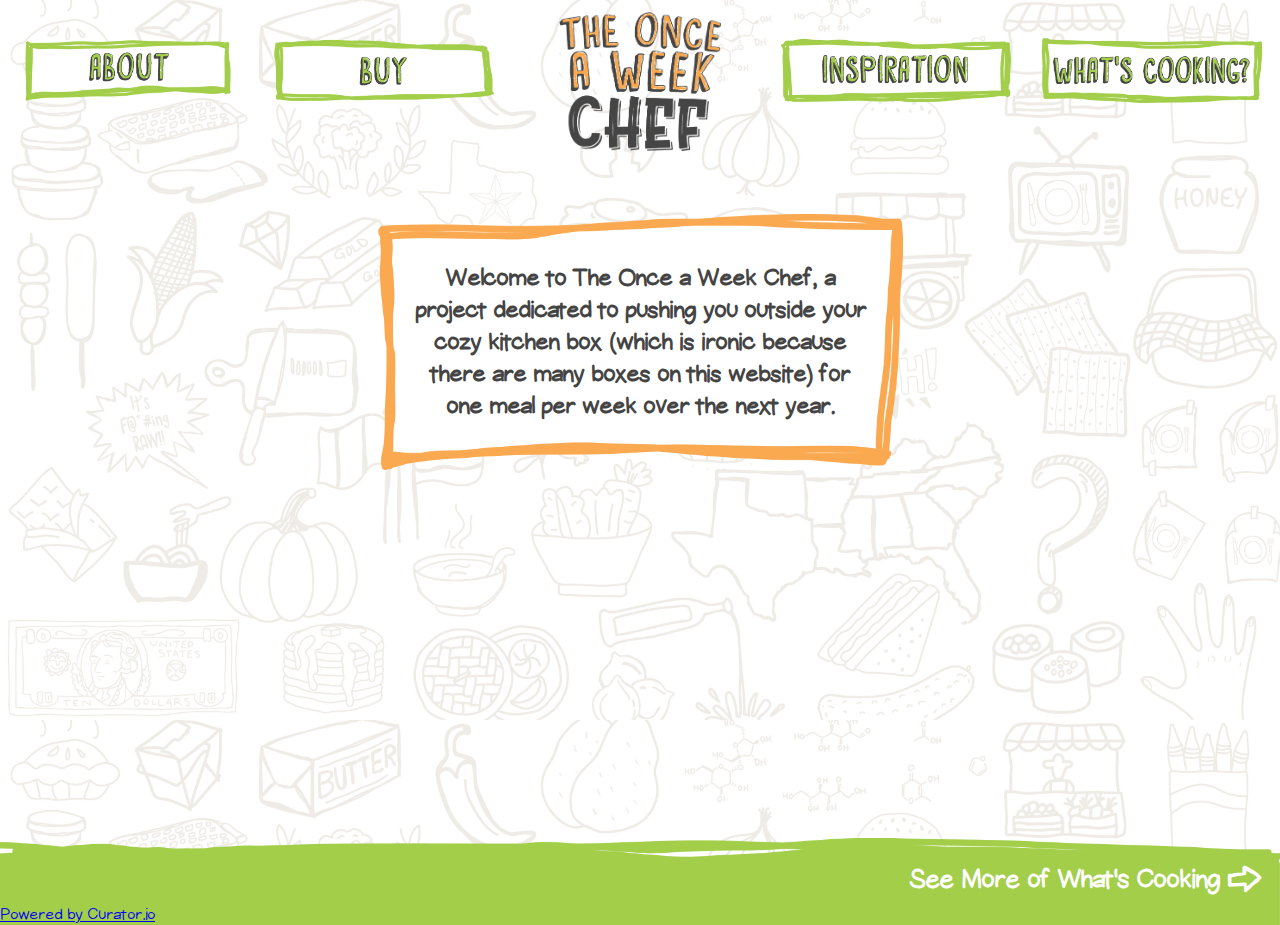
<file: index.html>
<!DOCTYPE HTML>
<html lang = "en">

<head>
  <!-- basic.html -->
  <title>The Once a Week Chef</title>
  <meta charset = "UTF-8" />
  <link rel="stylesheet" href="main.css">
</head>
<body>

<div class="content-container">
    <nav>
      <div class="top-nav">
        <div class="nav-button">
          <a href="about.html"><div class="about-full nav-link"></div></a>
        </div>
        <div class="nav-button">
          <a href="buy.html"><div class="buy-full nav-link"></div></a>
        </div>
        <div class="nav-button">
          <a href="index.html"><img class="name-img" src="img/name-mark.png" alt="The Once a Week Chef"></a>
        </div>
        <div class="nav-button">
          <a href="inspiration.html"><div class="inspiration-full nav-link"></div></a>
        </div>
        <div class="nav-button">
          <a href="whatscooking.html"><div class="cooking-full nav-link"></div></a>
        </div>
      </div>
    </nav>
    <div class="hometext-container">
          <h2>Welcome to The Once a Week Chef, a project dedicated to pushing you outside your cozy kitchen box (which is ironic because there are many boxes on this website) for one meal per week over the next year.</h2>

    </div>
    <div class="featuredfeed-container">
      <div class="whatscooking-linkcontainer">
          <div class="whatscooking-link"><a href="whatscooking.html"><h3>See More of What's Cooking <span class="arrow">&#xe800;</span></h3></a></div>
      </div>
      <div id="curator-feed-homepagefeatured-layout"><a href="https://curator.io" target="_blank" class="crt-logo crt-tag">Powered by Curator.io</a></div>
    </div>
</div>
<script src="script.js"></script>
</body>
</html>
</file>
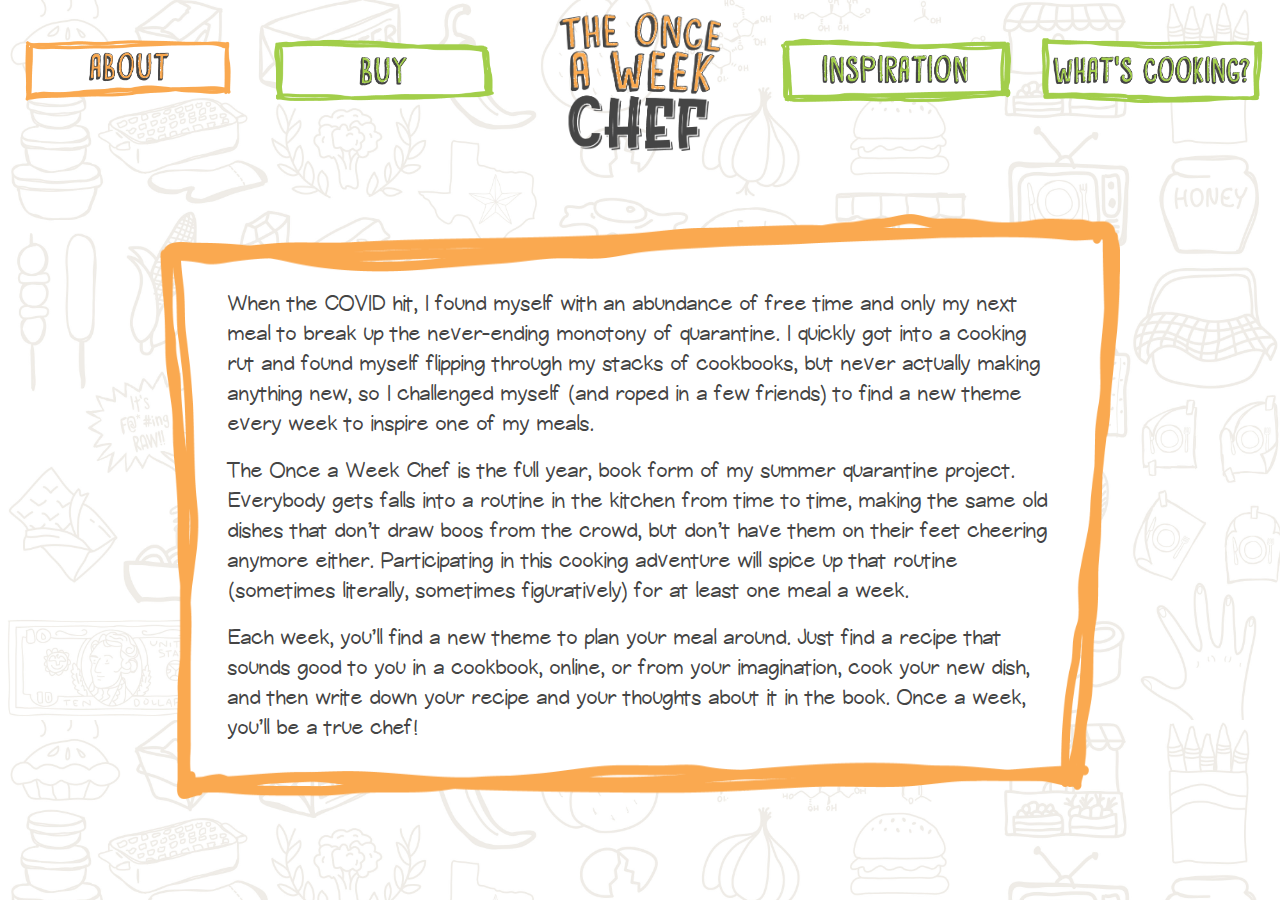
<file: about.html>
<!DOCTYPE HTML>
<html lang = "en">

<head>
  <!-- basic.html -->
  <title>The Once a Week Chef</title>
  <meta charset = "UTF-8" />
  <link rel="stylesheet" href="main.css">
</head>
<body>

  <nav>
    <div class="top-nav">
      <div class="nav-button">
        <a href="about.html"><div class="about-full nav-link active"></div></a>
      </div>
      <div class="nav-button">
        <a href="buy.html"><div class="buy-full nav-link"></div></a>
      </div>
      <div class="nav-button">
        <a href="index.html"><img class="name-img" src="img/name-mark.png" alt="The Once a Week Chef"></a>
      </div>
      <div class="nav-button">
        <a href="inspiration.html"><div class="inspiration-full nav-link"></div></a>
      </div>
      <div class="nav-button">
        <a href="whatscooking.html"><div class="cooking-full nav-link"></div></a>
      </div>
    </div>
  </nav>

  <div class="abouttext-container">
    <p>
      When the COVID hit, I found myself with an abundance of free time and only my next meal to break up the never-ending monotony of quarantine. I quickly got into a cooking rut and found myself flipping through my stacks of cookbooks, but never actually making anything new, so I challenged myself (and roped in a few friends) to find a new theme every week to inspire one of my meals.    
    </p>
    <p>
      The Once a Week Chef is the full year, book form of my summer quarantine project. Everybody gets falls into a routine in the kitchen from time to time, making the same old dishes that don’t draw boos from the crowd, but don’t have them on their feet cheering anymore either. Participating in this cooking adventure will spice up that routine (sometimes literally, sometimes figuratively) for at least one meal a week.
    </p>
    <p>
      Each week, you’ll find a new theme to plan your meal around. Just find a recipe that sounds good to you in a cookbook, online, or from your imagination, cook your new dish, and then write down your recipe and your thoughts about it in the book. Once a week, you’ll be a true chef!
    </p>
  </div>


    
<script src="script.js"></script>
</body>
</html>
</file>
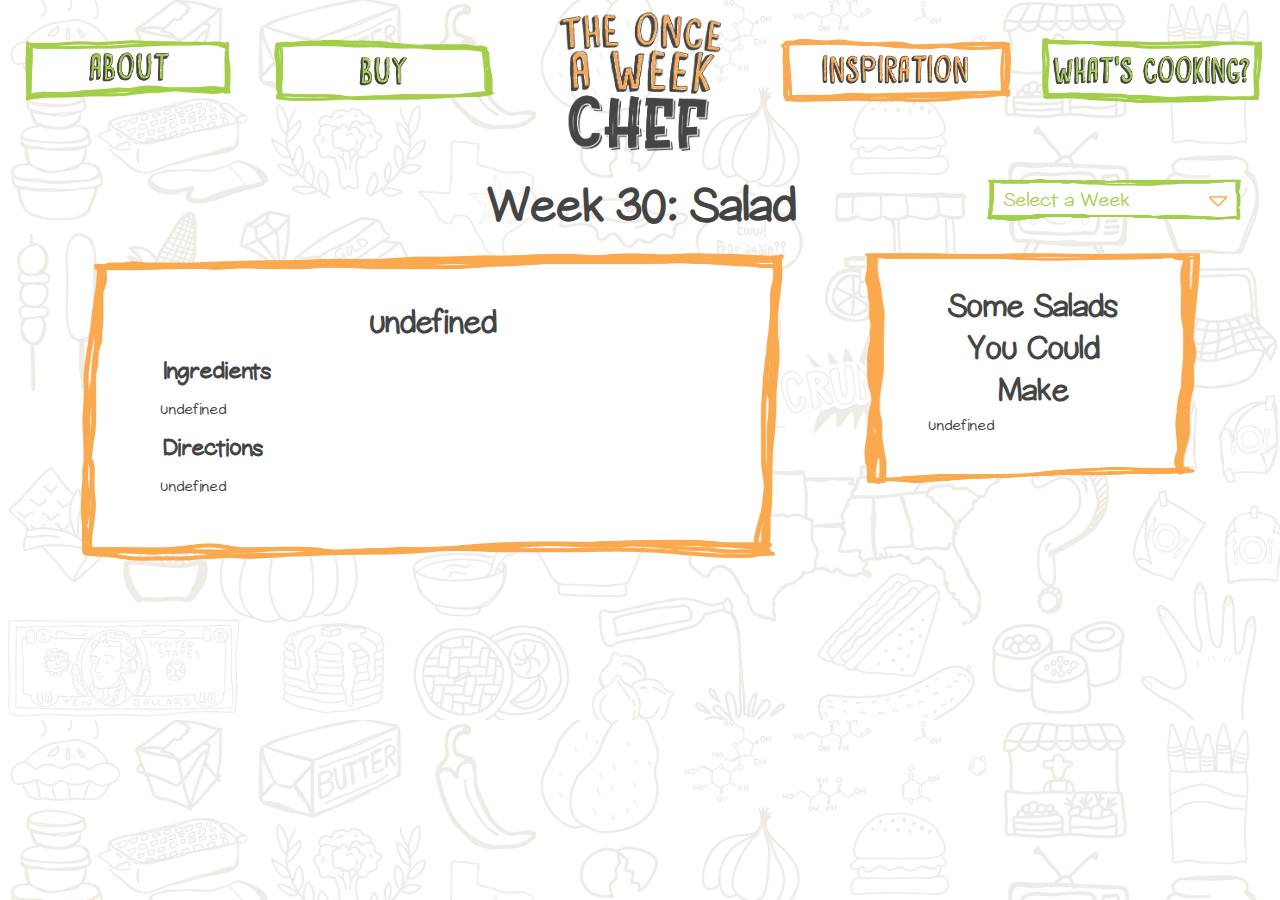
<file: inspiration.html>
<!DOCTYPE HTML>
<html lang = "en">

<head>
  <!-- basic.html -->
  <title>The Once a Week Chef</title>
  <meta charset = "UTF-8" />
  <link rel="stylesheet" href="inspiration.css">
</head>
<body>

  <nav>
    <div class="top-nav">
      <div class="nav-button">
        <a href="about.html"><div class="about-full nav-link"></div></a>
      </div>
      <div class="nav-button">
        <a href="buy.html"><div class="buy-full nav-link"></div></a>
      </div>
      <div class="nav-button">
        <a href="index.html"><img class="name-img" src="img/name-mark.png" alt="The Once a Week Chef"></a>
      </div>
      <div class="nav-button">
        <a href="inspiration.html"><div class="inspiration-full nav-link active"></div></a>
      </div>
      <div class="nav-button">
        <a href="whatscooking.html"><div class="cooking-full nav-link"></div></a>
      </div>
    </div>
  </nav>

  <div class="inspiration-container">
    <h2 id="week-name"></h2>
    <div class="week-select">
      <select id="weekcontentupdate" name="week-select">
        <option value="" disabled selected>Select a Week</option>
        <option value="0">Week 1: Used to Dislike</option>
        <option value="1">Week 2: Vegan</option>
        <option value="2">Week 3: Spicy</option>
        <option value="3">Week 4: Fusion</option>
        <option value="4">Week 5: Crunchy</option>
        <option value="5">Week 6: Hot Dish</option>
        <option value="6">Week 7: Chocolate</option>
        <option value="7">Week 8: Caribbean</option>
        <option value="8">Week 9: Movie, Book, or TV Inspired</option>
        <option value="9">Week 10: At Home Takeout</option>
        <option value="10">Week 11: Irish</option>
        <option value="11">Week 12: Eggs</option>
        <option value="12">Week 13: Matzah</option>
        <option value="13">Week 14: Caramelized</option>
        <option value="14">Week 15: Sandwiches</option>
        <option value="15">Week 16: Dim Sum</option>
        <option value="16">Week 17: Copycat Recipes</option>
        <option value="17">Week 18: Tex-Mex</option>
        <option value="18">Week 19: Knifework</option>
        <option value="19">Week 20: Noodles</option>
        <option value="20">Week 21: Mystery Ingredient</option>
        <option value="21">Week 22: Your Heritage</option>
        <option value="22">Week 23: Street Food</option>
        <option value="23">Week 24: Filipino</option>
        <option value="24">Week 25: Marinated</option>
        <option value="25">Week 26: Finger Foods</option>
        <option value="26">Week 27: Picnic</option>
        <option value="27">Week 28: Inspired by a Color</option>
        <option value="28">Week 29: Southern</option>
        <option value="29">Week 30: Salad</option>
        <option value="30">Week 31: Garlic</option>
        <option value="31">Week 32: Corn</option>
        <option value="32">Week 33: Local Ingredients</option>
        <option value="33">Week 34: Pickled</option>
        <option value="34">Week 35: On a Stick</option>
        <option value="35">Week 36: Burgers</option>
        <option value="36">Week 37: Julia Child</option>
        <option value="37">Week 38: Honey</option>
        <option value="38">Week 39: Chickpeas</option>
        <option value="39">Week 40: Japanese</option>
        <option value="40">Week 41: Breakfast</option>
        <option value="41">Week 42: Deep Fried</option>
        <option value="42">Week 43: Potatoes</option>
        <option value="43">Week 44: Squash</option>
        <option value="44">Week 45: Gordon Ramsay</option>
        <option value="45">Week 46: Soup</option>
        <option value="46">Week 47: Cranberries</option>
        <option value="47">Week 48: Leftovers</option>
        <option value="48">Week 49: $10 or Less</option>
        <option value="49">Week 50: Stuffed</option>
        <option value="50">Week 51: Pies</option>
        <option value="51">Week 52: Fancy Ingredients</option>
      </select>
    </div>

    <div class="inspiration-content">
      <div class="recipe-container">
        <h3 id="recipe-name"></h3>
        <h4>Ingredients</h4>
        <ul id="recipe-ingredients"></ul>
        <h4>Directions</h4>
        <ol id="recipe-directions"></ol>
      </div>
      <div class="vertical-flex">
        <div class="suggestions-container">
          <h3 id="suggestions-name"></h3>
          <ul id="suggestions-list"></ul>
        </div>
      </div>
    </div>
  </div>

  <script type="text/javascript" src="inspiration.js"></script>
  <script src="inspirationscript.js"></script>
</body>
</html>
</file>
<file: main.css>
@font-face {
    font-family: 'gelpen';
    src: url('fonts/gelpenuprightlight-webfont.woff2') format('woff2'),
         url('fonts/gelpenuprightlight-webfont.woff') format('woff');
    font-weight: normal;
    font-style: normal;

}

@font-face {
    font-family: 'toawc_arrow';
    src: url('fonts/toawc_arrow.eot?96303263');
    src: url('fonts/toawc_arrow.eot?96303263#iefix') format('embedded-opentype'),
         url('fonts/toawc_arrow.woff2?96303263') format('woff2'),
         url('fonts/toawc_arrow.woff?96303263') format('woff'),
         url('fonts/toawc_arrow.ttf?96303263') format('truetype'),
         url('fonts/toawc_arrow.svg?96303263#toawc_arrow') format('svg');
    font-weight: normal;
    font-style: normal;
  }


*, *:after, *:before {
    margin: 0;
    padding: 0;
    box-sizing: border-box;
}

html {
    height: 100%;
    font-family: sans-serif;
    background-image: url(img/pattern-bg.jpg);
    background-size: 100%;
    overflow: hidden;
    font-family: 'gelpen', Arial, Helvetica, sans-serif;
    color: #444;
}

body {
    width: 100%;
    height: 100%;

}
.content-container {
    min-height: 100%;
    position: relative;
}

nav {
    margin-bottom: 0;
}

.top-nav {
    max-width: 100%;
    display: flex;
    justify-content: space-around;
}

.nav-button {
    width: 18%;
    height: 0;
    padding-top: 5.5%;
    display: flex;
    flex-direction: column;
    justify-content: center;

}

.about-full {
    background-image: url(img/about-sprite.png);
    padding-bottom: 30%;

}

.buy-full {
    background-image: url(img/buy-sprite.png);
    padding-bottom: 30%;

}

.inspiration-full {
    background-image: url(img/inspiration-sprite.png);
    padding-bottom: 30%;


}

.cooking-full {
    background-image: url(img/cooking-sprite.png);
    padding-bottom: 30%;

}


.nav-link {
    width: 100%;
    height: 0;
    background-position: 0 0;
    background-size: 100%;
    background-repeat: no-repeat;
}

.nav-link:hover {
    background-position-y: 50%;
}


.name-img {
    width: 70%;
    margin: 0 auto;
    padding-top: 10%;
    display: block;
}

.active {
    background-position-y: 100%;
}



.hometext-container {
    margin: 9em auto;
    background-image: url(img/home-textbox.png);
    background-repeat: no-repeat;
    background-position: center;
    background-size: contain;
    width: 38em;
    height: 16em;
    display: flex;
    flex-direction: column;
    justify-content: center;
}


.hometext-container h2 {
    font-size: 1.5em;
    text-align: center;
    padding: 0 3.1em;
}




.featuredfeed-container {
    background-image: url(img/featuredgal_bg.png);
    background-position: top;
    background-size: 100%;
    background-repeat: no-repeat;
    position: absolute;
    bottom: -1.55em;
    width: 100%;
    padding-top: 1em;

}

.whatscooking-linkcontainer {
    display: flex;
    justify-content: flex-end;
    padding: .5em
}

.whatscooking-link {
    display: flex;
    flex-direction: column;
    justify-content: center;
    padding-right: .5em;
    color: #a2ce4a;
    font-size: 1.4em;

}

.arrow {
    font-family: 'toawc_arrow';
}

.whatscooking-link a {
    text-decoration: none;
    color: #fff;
}

.whatscooking-link a:hover {
    color: #faa950;
}


/*about page*/

.abouttext-container {
    margin: 9em auto;
    background-image: url(img/about-textbox.png);
    background-repeat: no-repeat;
    background-position: center;
    background-size: 100% 100%;
    width: 75%;
    height: 65%;
    display: flex;
    flex-direction: column;
    justify-content: center;
}


.abouttext-container p {
    font-size: 1.4em;
    padding: .75em 3em 0 3em;
}



/*buy pay*/

.buy-container {
    display: flex;
    justify-content: space-evenly;
    margin-top: 7em;
}


.main-carousel {
    width: 35em;
    height: 32em;

  }
  
  .carousel-cell {
        width: 100%;
        max-height: 100%;
          
  }

  .carousel-cell img {
      margin: 0 auto;
      max-width: 100%;
      display: block;
  }
  

.buytext-container {
    background-image: url(img/buy-textbox.png);
    background-repeat: no-repeat;
    background-position: center;
    background-size: auto 100%;
    width: 35em;
    height: 32em;
    display: flex;
    flex-direction: column;
    justify-content: center;
}


.buytext-container p {
    font-size: 1.4em;
    padding: .75em 2em 0 2em;
}


.buy-form {
    margin: 1em auto;
}

.thank-you {
    font-size: 2em;
    color: #a2ce4a;
}


input {
    margin: .25em;
    font-family: 'gelpen', sans-serif;
    font-size: 1.4em;
    height: 3rem;
    width: 10rem;
    padding: .5em;
    border: hidden;

}

.name-input {
    background-image: url(img/inputbg1.png);
    background-size: 100% 100%;
    background-repeat: no-repeat;
    
}

input:focus {
    border:none;
    outline: none;
}

.name-input:focus {
    background-image: url(img/inputbg1-hover.png);
}

.email-input {
    background-image: url(img/inputbg2.png);
    background-size: 100% 100%;
    background-repeat: no-repeat;

}

#filled1 {
    background-image: url(img/inputbg1-hover.png);
}

#filled2 {
    background-image: url(img/inputbg2-hover.png);
}

.email-input:focus {
    background-image: url(img/inputbg2-hover.png);
}

.submit-button {
    border: hidden;
    background-image: url(img/submitbutton-bg.png);
    background-size: 100% 100%;
    background-color: #fff;
    font-family: 'gelpen', sans-serif;
    color: #fff;
    font-size: 1.7em;
    height: 3.5rem;
    width: 8rem;
    cursor: pointer;
    transition: all 0.5s;
    display: inline-block;
    position: relative;
    overflow: hidden;
}

.submit-span {
    cursor: pointer;
    display: inline-block;
    transition: 0.5s;
  }
  
  .submit-arrow {
    font-family: 'toawc_arrow';
    position: absolute;
    opacity: 0;
    top: 50%;
    transform: translateY(-50%);
    right: -28px;
    color: #fff;
    transition: 0.5s;
    font-size: .7em;
  }
  
  .submit-button:hover .submit-span {
    padding-right: 25px;
  }
  
  .submit-button:hover .submit-arrow {
    opacity: 1;
    right: 10px;
  }


/*whats cooking page*/

.whatscooking-text {
    margin-top: 6.5em;
    text-align: center;
}

.whatscooking-text h2 {
    font-size: 3.5em;
}

.whatscooking-text h4 {
    font-size: 1.5em;
}

.gallery-container {
    margin: 1.2em auto;
    max-width: 90%;
}


.inspiration-container {
    margin-top: 6.5em;
}

#week-name {
    text-align: center;
    font-size: 3em;
}

.inspiration-content {
    display: flex;
    justify-content: space-evenly;
}

.recipe-container {
    background-image: url(img/recipe-bg.png);
    background-repeat: no-repeat;
    background-position: center;
    background-size: 100% 100%;
    padding: 2em 5em;
    margin: 1em 1em 1em 2em;
    width: 55vw;
}

.suggestions-container {
    background-image: url(img/suggestions-bg.png);
    background-repeat: no-repeat;
    background-position: center;
    background-size: 100% 100%;
    padding: 2em 3em;
    margin: 1em 2em 1em 1em;
}

.inspiration-content h3 {
    font-size: 2em;
    text-align: center;
}

.inspiration-content h4 {
    font-size: 1.5em;
    padding: .5em;
}

li {
    padding: .1em 0;
}

.suggestions-container li {
    padding: .25em 0;
}

.suggestions-container ul {
    margin-top: .25em;
}
</file>
<file: inspiration.css>
@font-face {
    font-family: 'gelpen';
    src: url('fonts/gelpenuprightlight-webfont.woff2') format('woff2'),
         url('fonts/gelpenuprightlight-webfont.woff') format('woff');
    font-weight: normal;
    font-style: normal;

}

@font-face {
    font-family: 'toawc_arrow';
    src: url('fonts/toawc_arrow.eot?96303263');
    src: url('fonts/toawc_arrow.eot?96303263#iefix') format('embedded-opentype'),
         url('fonts/toawc_arrow.woff2?96303263') format('woff2'),
         url('fonts/toawc_arrow.woff?96303263') format('woff'),
         url('fonts/toawc_arrow.ttf?96303263') format('truetype'),
         url('fonts/toawc_arrow.svg?96303263#toawc_arrow') format('svg');
    font-weight: normal;
    font-style: normal;
  }


*, *:after, *:before {
    margin: 0;
    padding: 0;
    box-sizing: border-box;
}

html {
    height: 100%;
    font-family: sans-serif;
    background-image: url(img/pattern-bg.jpg);
    background-size: 100%;
    font-family: 'gelpen', Arial, Helvetica, sans-serif;
    color: #444;
}

body {
    width: 100%;
    height: 100%;

}
.content-container {
    min-height: 100%;
    position: relative;
}

nav {
    margin-bottom: 0;
}

.top-nav {
    max-width: 100%;
    display: flex;
    justify-content: space-around;
}

.nav-button {
    width: 18%;
    height: 0;
    padding-top: 5.5%;
    display: flex;
    flex-direction: column;
    justify-content: center;

}

.about-full {
    background-image: url(img/about-sprite.png);
    padding-bottom: 30%;

}

.buy-full {
    background-image: url(img/buy-sprite.png);
    padding-bottom: 30%;

}

.inspiration-full {
    background-image: url(img/inspiration-sprite.png);
    padding-bottom: 30%;


}

.cooking-full {
    background-image: url(img/cooking-sprite.png);
    padding-bottom: 30%;

}


.nav-link {
    width: 100%;
    height: 0;
    background-position: 0 0;
    background-size: 100%;
    background-repeat: no-repeat;
}

.nav-link:hover {
    background-position-y: 50%;
}


.name-img {
    width: 70%;
    margin: 0 auto;
    padding-top: 10%;
    display: block;
}

.active {
    background-position-y: 100%;
}



.hometext-container {
    margin: 9em auto;
    background-image: url(img/home-textbox.png);
    background-repeat: no-repeat;
    background-position: center;
    background-size: contain;
    width: 38em;
    height: 16em;
    display: flex;
    flex-direction: column;
    justify-content: center;
}


.hometext-container h2 {
    font-size: 1.5em;
    text-align: center;
    padding: 0 3.1em;
}




.featuredfeed-container {
    background-image: url(img/featuredgal_bg.png);
    background-position: top;
    background-size: 100%;
    background-repeat: no-repeat;
    position: absolute;
    bottom: -1.55em;
    width: 100%;
    padding-top: 1em;

}

.whatscooking-linkcontainer {
    display: flex;
    justify-content: flex-end;
    padding: .5em
}

.whatscooking-link {
    display: flex;
    flex-direction: column;
    justify-content: center;
    padding-right: .5em;
    color: #a2ce4a;
    font-size: 1.4em;

}

.arrow {
    font-family: 'toawc_arrow';
}

.whatscooking-link a {
    text-decoration: none;
    color: #fff;
}

.whatscooking-link a:hover {
    color: #faa950;
}


/*about page*/

.abouttext-container {
    margin: 9em auto;
    background-image: url(img/about-textbox.png);
    background-repeat: no-repeat;
    background-position: center;
    background-size: 100% 100%;
    width: 75%;
    height: 65%;
    display: flex;
    flex-direction: column;
    justify-content: center;
}


.abouttext-container p {
    font-size: 1.4em;
    padding: .75em 3em 0 3em;
}



/*buy pay*/

.buy-container {
    display: flex;
    justify-content: space-evenly;
    margin-top: 7em;
}


.main-carousel {
    width: 35em;
    height: 32em;

  }
  
  .carousel-cell {
        min-width: 100%;
        max-height: 100%;
          
  }

  .carousel-cell img {
      margin: 0 auto;
  }
  


.buytext-container {
    background-image: url(img/buy-textbox.png);
    background-repeat: no-repeat;
    background-position: center;
    background-size: auto 100%;
    width: 35em;
    height: 32em;
    display: flex;
    flex-direction: column;
    justify-content: center;
}


.buytext-container p {
    font-size: 1.4em;
    padding: .75em 2em 0 2em;
}


.buy-form {
    margin: 1em auto;
}

.thank-you {
    font-size: 2em;
    color: #a2ce4a;
}


input {
    margin: .25em;
    font-family: 'gelpen', sans-serif;
    font-size: 1.4em;
    height: 3rem;
    width: 10rem;
    padding: .5em;
    border: hidden;

}

.name-input {
    background-image: url(img/inputbg1.png);
    background-size: 100% 100%;
    background-repeat: no-repeat;
    
}

input:focus {
    border:none;
    outline: none;
}

.name-input:focus {
    background-image: url(img/inputbg1-hover.png);
}

.email-input {
    background-image: url(img/inputbg2.png);
    background-size: 100% 100%;
    background-repeat: no-repeat;

}

#filled1 {
    background-image: url(img/inputbg1-hover.png);
}

#filled2 {
    background-image: url(img/inputbg2-hover.png);
}

.email-input:focus {
    background-image: url(img/inputbg2-hover.png);
}

.submit-button {
    border: hidden;
    background-image: url(img/submitbutton-bg.png);
    background-size: 100% 100%;
    background-color: #fff;
    font-family: 'gelpen', sans-serif;
    color: #fff;
    font-size: 1.7em;
    height: 3.5rem;
    width: 8rem;
    cursor: pointer;
    transition: all 0.5s;
    display: inline-block;
    position: relative;
    overflow: hidden;
}

.submit-span {
    cursor: pointer;
    display: inline-block;
    transition: 0.5s;
  }
  
  .submit-arrow {
    font-family: 'toawc_arrow';
    position: absolute;
    opacity: 0;
    top: 50%;
    transform: translateY(-50%);
    right: -28px;
    color: #fff;
    transition: 0.5s;
    font-size: .7em;
  }
  
  .submit-button:hover .submit-span {
    padding-right: 25px;
  }
  
  .submit-button:hover .submit-arrow {
    opacity: 1;
    right: 10px;
  }


/*whats cooking page*/

.whatscooking-text {
    margin-top: 6.5em;
    text-align: center;
}

.whatscooking-text h2 {
    font-size: 3.5em;
}

.whatscooking-text h4 {
    font-size: 1.5em;
}

.gallery-container {
    margin: 1.2em auto;
    max-width: 90%;
}


.inspiration-container {
    margin-top: 6.5em;
    position: relative;
}


#week-name {
    text-align: center;
    font-size: 3em;
}

.inspiration-content {
    display: flex;
    justify-content: space-evenly;
}

.recipe-container {
    background-image: url(img/recipe-bg.png);
    background-repeat: no-repeat;
    background-position: center;
    background-size: 100% 100%;
    padding: 3em 5em 4em 5em;
    margin: 1em 1em 1em 2em;
    flex-basis: 55%;
}

.vertical-flex {
    display: flex;
    flex-direction: column;
    flex-basis: 30%;
}

.suggestions-container {
    background-image: url(img/suggestions-bg.png);
    background-repeat: no-repeat;
    background-position: center;
    background-size: 100% 100%;
    padding: 2em 4em 3em 4em;
    margin: 1em 2em 1em 1em;
}

.inspiration-content h3 {
    font-size: 2em;
    text-align: center;
}

.inspiration-content h4 {
    font-size: 1.5em;
    padding: .5em 0 .5em .1em;
}

li {
    padding: .1em 0;
}

.suggestions-container li {
    padding: .25em 0;
    font-size: 1.2em;
}

.suggestions-container ul {
    margin-top: .25em;
}


.week-select {
    position: absolute;
    top: 1%;
    right: 3%;
    width: 20vw;
    font-size: 1.25em;
}


  
  .week-select select {
    display: none; /*hide original SELECT element: */
  }
  
  .select-selected {
    background-image: url(img/select-bg.png);
    background-position: center;
    background-size: 100% 100%;
    background-repeat: no-repeat;
  }
  
  /* Style the arrow inside the select element: */
  .select-selected:after {
    position: absolute;
    content: "";
    top: 12px;
    right: 15px;
    width: 7%;
    height: 50%;
    background-image: url(img/select-arrow.png);
    background-position: center;
    background-repeat: no-repeat;
    background-size: contain;
  }
  
  /* Point the arrow upwards when the select box is open (active): */
  .select-selected.select-arrow-active:after {
    background-image: url(img/select-arrow-up.png);
  }
  
  /* style the items (options), including the selected item: */
  .select-items div,.select-selected {
    color: #a2ce4a;
    padding: 8px 16px;
    border: 1px solid transparent;
    cursor: pointer;
  }
  
  /* Style items (options): */
  .select-items {
    position: absolute;
    background-image: url(img/dropdown-bg.png);    
    background-size: 100% 101%;
    height: 11em;
    overflow: scroll;
    top: 81%;
    left: 0;
    right: 0;
    z-index: 99;
  }
  
  /* Hide the items when the select box is closed: */
  .select-hide {
    display: none;
  }
  
  .select-items div:hover, .same-as-selected {
    background-color: rgba(250, 169, 79, 0.1);
  }
</file>
